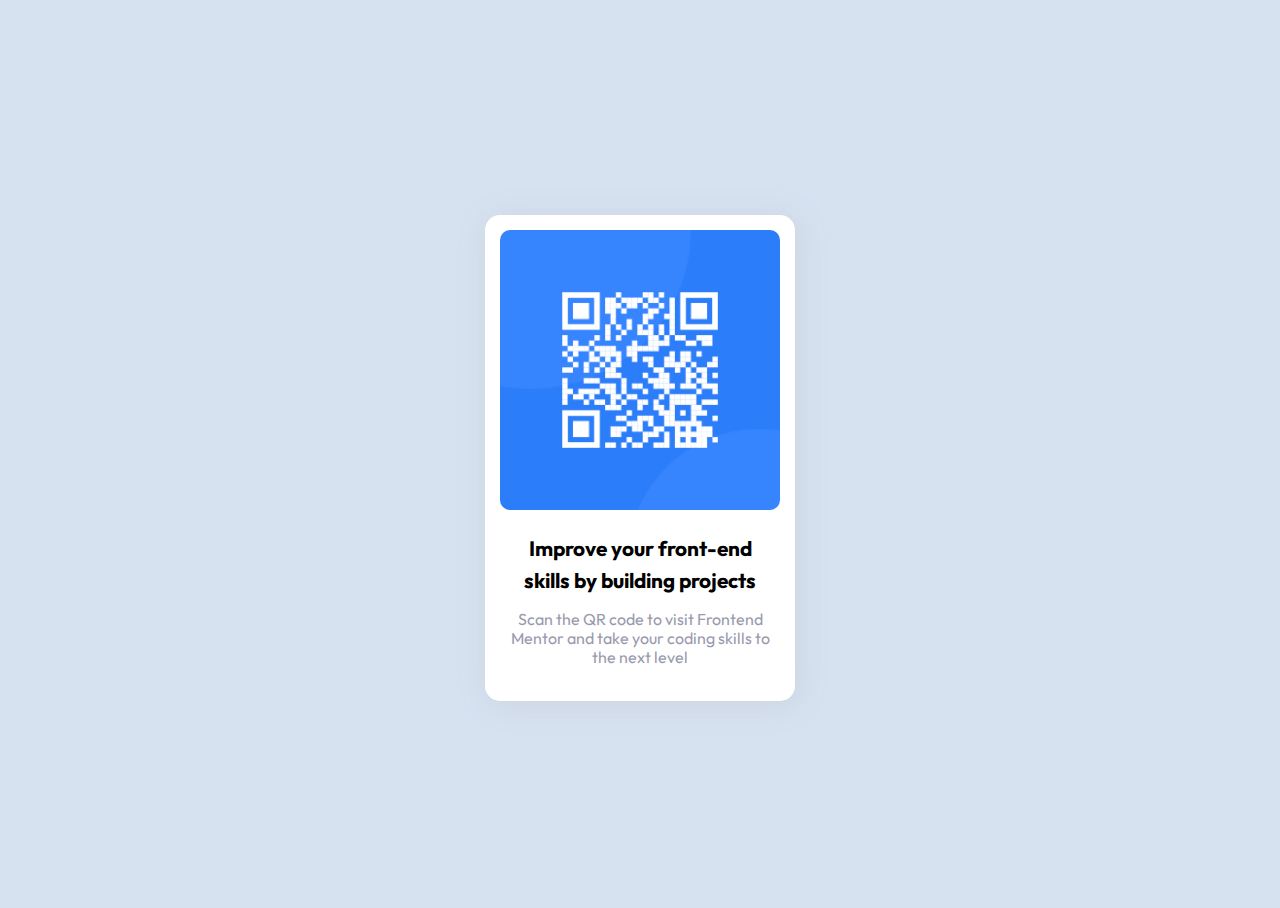
<file: index.html>
<!DOCTYPE html>
<html>

<head>
  <meta charset="utf-8">
  <meta name="viewport" content="width=device-width">
  <title>replit</title>
  <link href="style.css" rel="stylesheet" type="text/css" />
</head>

<body>

<div class="card">
  <img src="image-qr-code.png" alt="QR CODE">
  <div class="textcontainer">
  <H1>Improve your front-end skills by building projects</H1>
  <H2>Scan the QR code to visit Frontend Mentor and take your coding skills to the next level</H2>
  </div>
</div>
  
 
</body>

</html>
</file>
<file: style.css>
@import url('https://fonts.googleapis.com/css2?family=Outfit:wght@400;700&display=swap');

html {
  height: 100%;
  width: 100%;
}

body{
  background-color: hsl(212, 45%, 89%);
  font-family: "Outfit"; 
  display: flex;
  justify-content: center;
  align-items: center;
  text-align: center;
  min-height: 100vh;
}
.card {
  background-color: white;
  padding: 15px;
  border-radius: 15px;
  width: 280px;
  height: auto;
  box-shadow: 3px 3px 30px  hsl(221, 27%, 84%);
}

img{
  width: 100%;
  border-radius: 10px;
}

.textcontainer{
  padding: 5px;
}

h1{
  font-weight: 700;
  font-size: 1.3rem;
  text-align: center;
  line-height: 150%;
}

h2{
  font-weight: 400;
  font-size: 1rem;
  color: #999aad;
  text-align: center;
  line-height: 120%;
}
</file>
